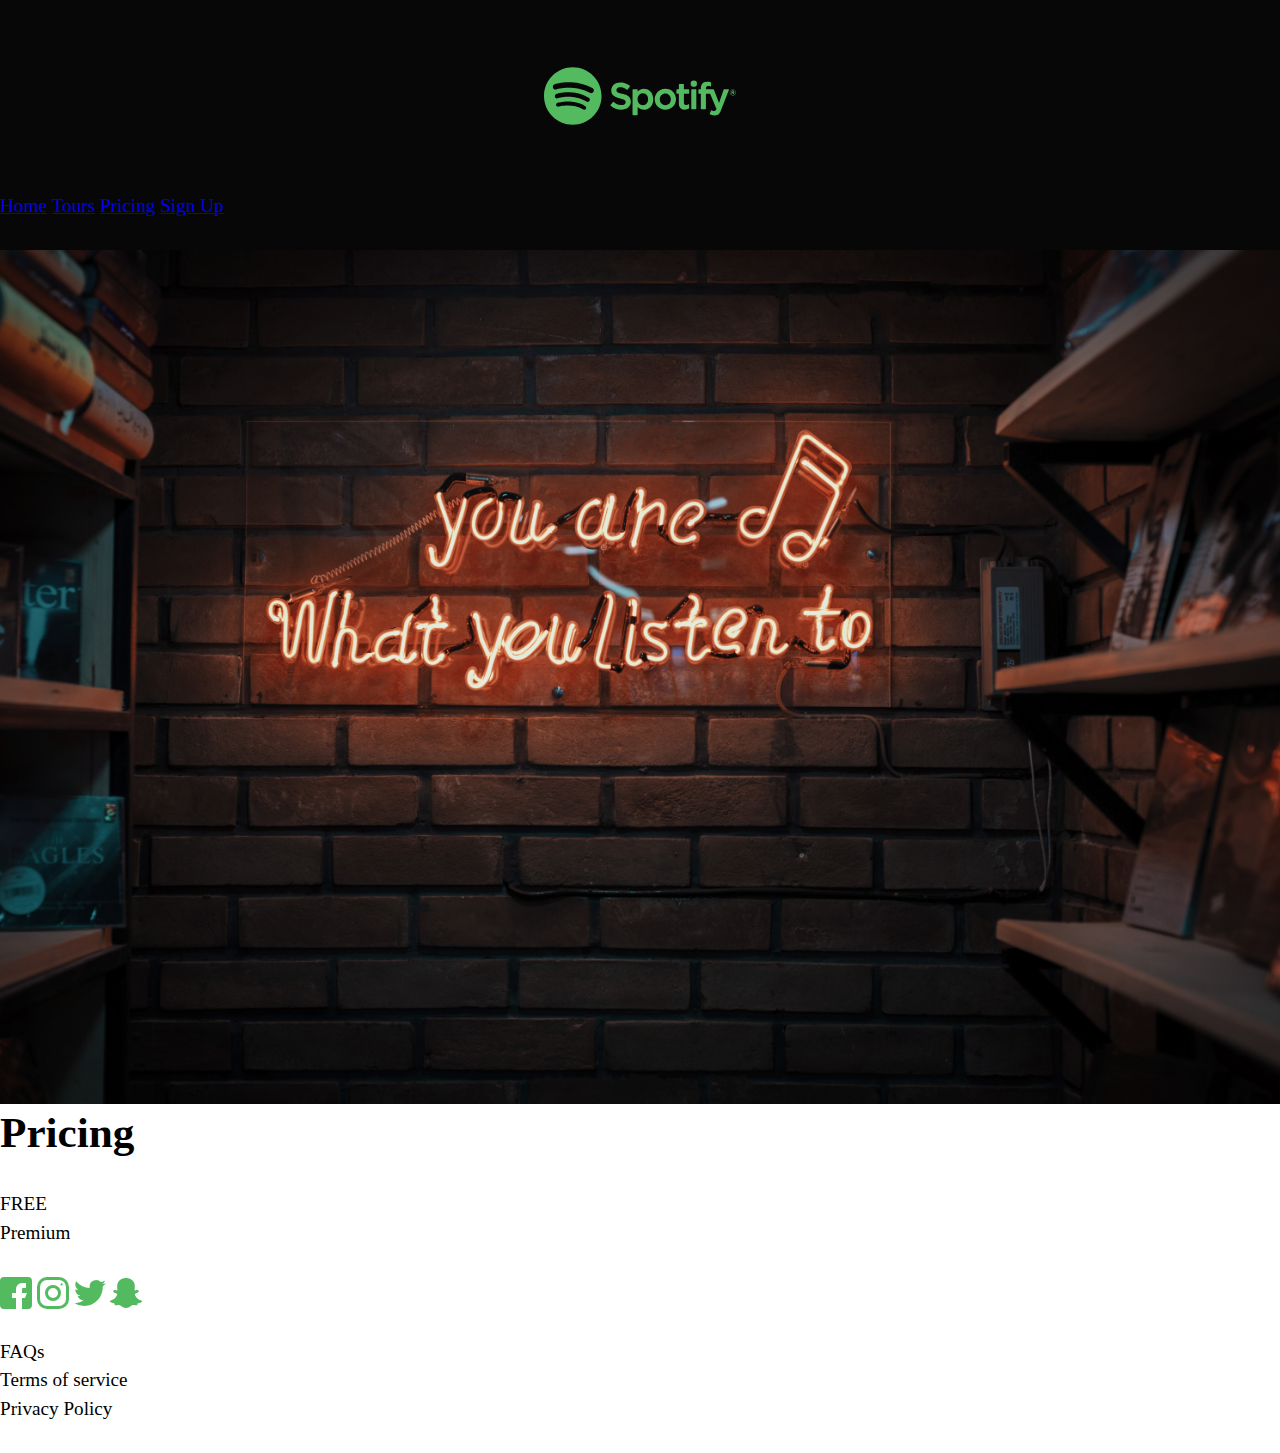
<file: pricing.html>
<!DOCTYPE html>
<html lang="en-ca">
<head>
  <meta charset="utf-8">
  <title>SAAS Website</title>
  <meta name="viewport" content="width=device-width,initial-scale=1">
  <link href="css/modules.css" rel="stylesheet">
  <link href="css/grid.css" rel="stylesheet">
  <link href="css/type.css" rel="stylesheet">
  <link href="css/main.css" rel="stylesheet">
  <link href="https://fonts.googleapis.com/css?family=Montserrat+Alternates:600,800" rel="stylesheet">
</head>
<body>

  <header class="grid">
    <div class="unit xs-1">
      <i class="icon i-192 logo">
        <img class="img-flex" src="images/spotify-logo-green.svg" alt="">
      </i>
      <nav>
        <ul class="unit list-group list-group-inline">
          <li><a href="index.html">Home</a></li>
          <li><a href="tour.html">Tours</a></li>
          <li><a href="pricing.html">Pricing</a></li>
          <li><a href="sign-up.html">Sign Up</a></li>
        </ul>
      </nav>
    <div>
  </header>

  <section class="grid">
    <div class="unit">
      <img class="img-flex" src="images/pricing-banner.jpg" alt="">
    </div>
    <div class="unit xs-1">
      <h1 class="giga">Pricing</h1>
    </div>
    <ul class="unit list-group">
      <li>FREE</li>
      <li>Premium</li>
    </ul>
  </section>

  <footer class="grid">
    <div class="unit xs-1">
      <ul class="list-group">
        <li>
          <i class="icon i-32">
            <img src="images/fb-icon.svg" alt="">
          </i>
          <i class="icon i-32">
            <img src="images/ig-icon.svg" alt="">
          </i>
          <i class="icon i-32">
            <img src="images/twt-icon.svg" alt="">
          </i>
          <i class="icon i-32">
            <img src="images/sc-icon.svg" alt="">
          </i>
        </li>
      </ul>
    </div>
    <div class="unit">
      <ul class="list-group kilo">
        <li>FAQs</li>
        <li>Terms of service</li>
        <li>Privacy Policy</li>
      </ul>
    </div>
  </footer>

</body>

</html>
</file>
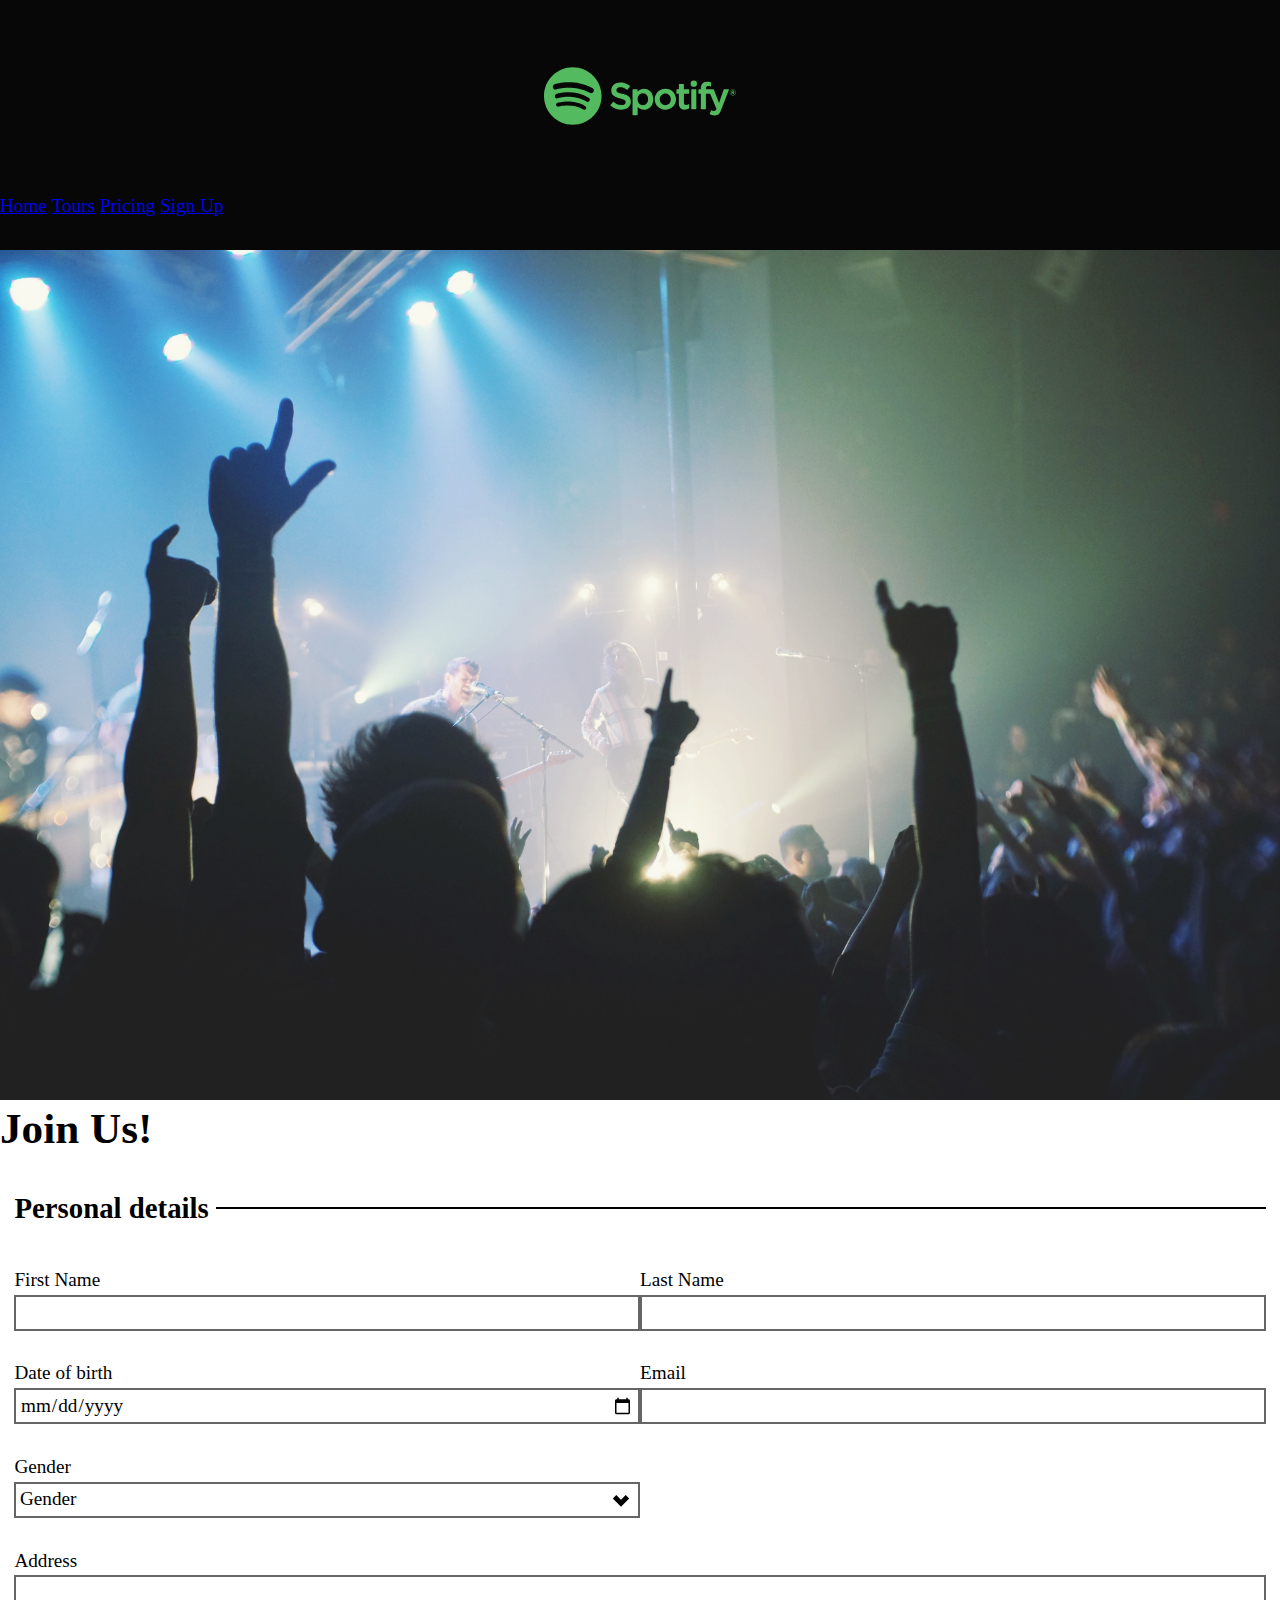
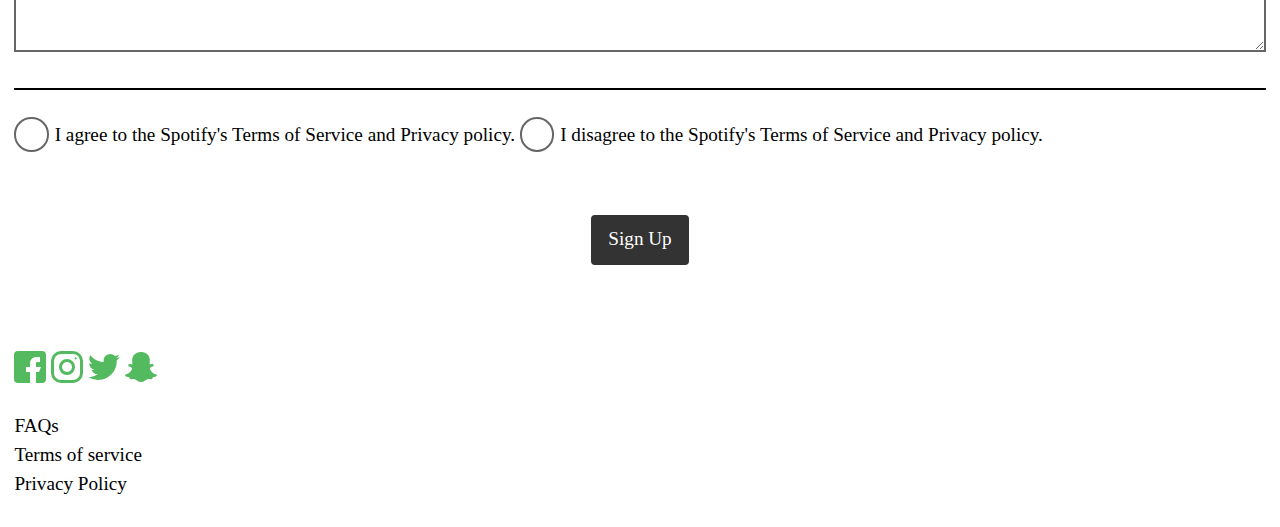
<file: sign-up.html>
<!DOCTYPE html>
<html lang="en-ca">
<head>
  <meta charset="utf-8">
  <title>SAAS Website</title>
  <meta name="viewport" content="width=device-width,initial-scale=1">
  <link href="css/modules.css" rel="stylesheet">
  <link href="css/grid.css" rel="stylesheet">
  <link href="css/type.css" rel="stylesheet">
  <link href="css/main.css" rel="stylesheet">
  <link href="https://fonts.googleapis.com/css?family=Montserrat+Alternates:600,800" rel="stylesheet">
</head>
<body>

  <header class="grid">
    <div class="unit xs-1">
      <i class="icon i-192 logo">
        <img class="img-flex" src="images/spotify-logo-green.svg" alt="">
      </i>
      <nav>
        <ul class="unit list-group list-group-inline">
          <li><a href="index.html">Home</a></li>
          <li><a href="tour.html">Tours</a></li>
          <li><a href="pricing.html">Pricing</a></li>
          <li><a href="sign-up.html">Sign Up</a></li>
        </ul>
      </nav>
    <div>
  </header>

  <section class="grid">
    <div class="unit">
      <img class="img-flex" src="images/home-banner.jpg" alt="">
    </div>
    <div class="unit xs-1">
      <h1 class="giga">Join Us!</h1>
    </div>
  </section>

  <form class="gutter-1-2 form" method="POST" action="https://formspree.io/smit1711@algonquinlive.com">
      <fieldset>
        <legend class="personal mega push">Personal details</legend>
        <div class="grid ">
          <div class="name-div push unit xs-1 s-1 m-1 l-1-2">
            <label for="name">First Name</label>
            <input id="name" name="name" required>
          </div>
          <div class="name-div push unit xs-1 s-1 m-1 l-1-2">
            <label for="name">Last Name</label>
            <input id="name" name="name" required>
          </div>
          <div class="push unit xs-1 s-1 m-1 l-1-2">
            <label for="age">Date of birth</label>
            <input id="age" type="date" name="age">
          </div>
          <div class="email-div push unit xs-1 s-1 m-1 l-1-2">
            <label for="email">Email</label>
            <input id="email" type="email" name="email" required>
          </div>
          <div class="push unit xs-1 s-1 m-1 l-1-2">
            <label for="subject">Gender</label>
            <select id="subject" name="_subject">
              <option>Gender</option>
              <option>Female</option>
              <option>Male</option>
              <option>Other</option>
            </select>
          </div>
          <div class="unit xs-1 s-1 m-1 l-1">
            <label for="address">Address</label>
            <textarea id="address" name="address"></textarea>
          </div>
        </div>
      </fieldset>
      <fieldset class="activities light-green-border push-0 pad-t pad-b">
          <div class="push-2">
            <input id="digging" type="radio" name="agree">
            <label for="digging">I agree to the Spotify's Terms of Service and Privacy policy.</label>

            <input id="dirty" type="radio" name="agree">
            <label for="dirty">I disagree to the Spotify's Terms of Service and Privacy policy.</label>
        </div>
        <div class="pad-t-1-8 center-content-horizontal push-2">
          <button class="btn" type="submit">Sign Up</button>
        </div>
        <input type="hidden" name="_subject" value="Request to join the mission">
      </fieldset>

  <footer class="grid">
    <div class="unit xs-1">
      <ul class="list-group">
        <li>
          <i class="icon i-32">
            <img src="images/fb-icon.svg" alt="">
          </i>
          <i class="icon i-32">
            <img src="images/ig-icon.svg" alt="">
          </i>
          <i class="icon i-32">
            <img src="images/twt-icon.svg" alt="">
          </i>
          <i class="icon i-32">
            <img src="images/sc-icon.svg" alt="">
          </i>
        </li>
      </ul>
    </div>
    <div class="unit">
      <ul class="list-group kilo">
        <li>FAQs</li>
        <li>Terms of service</li>
        <li>Privacy Policy</li>
      </ul>
    </div>
  </footer>

</body>

</html>
</file>
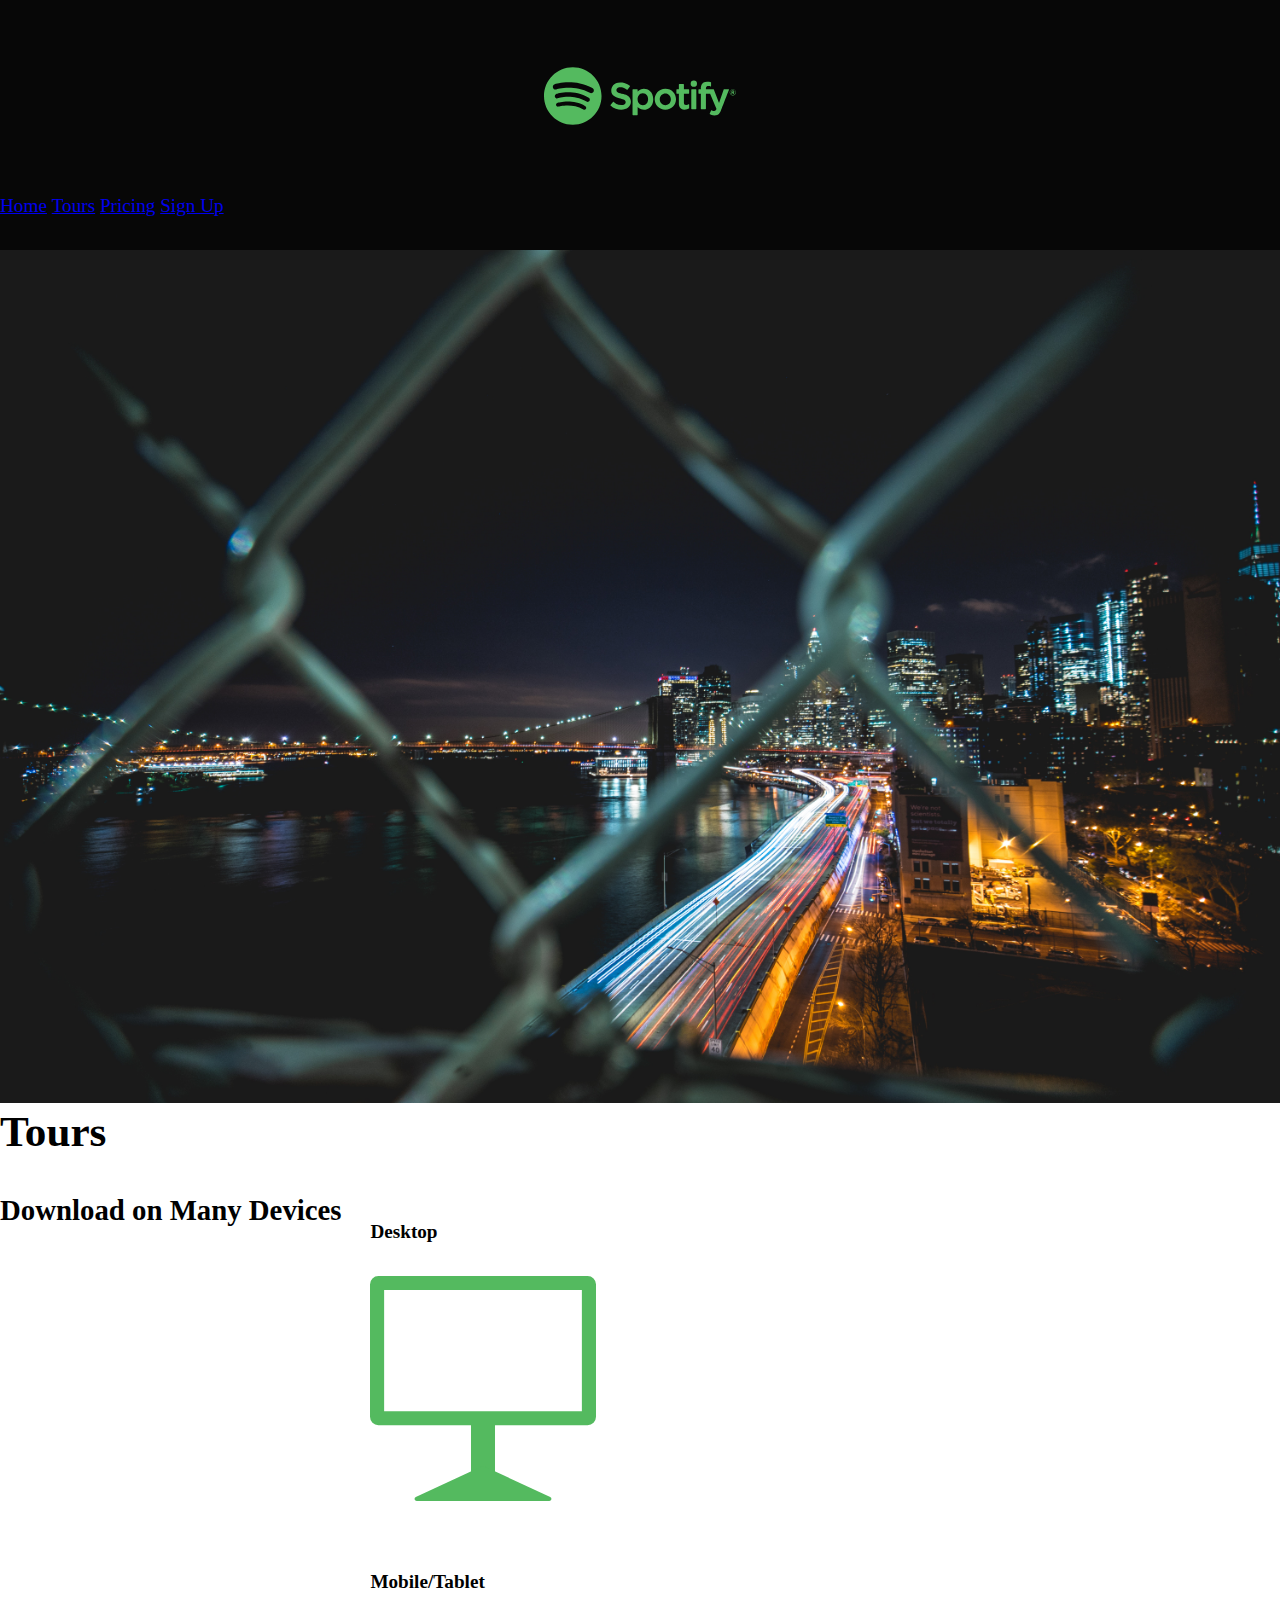
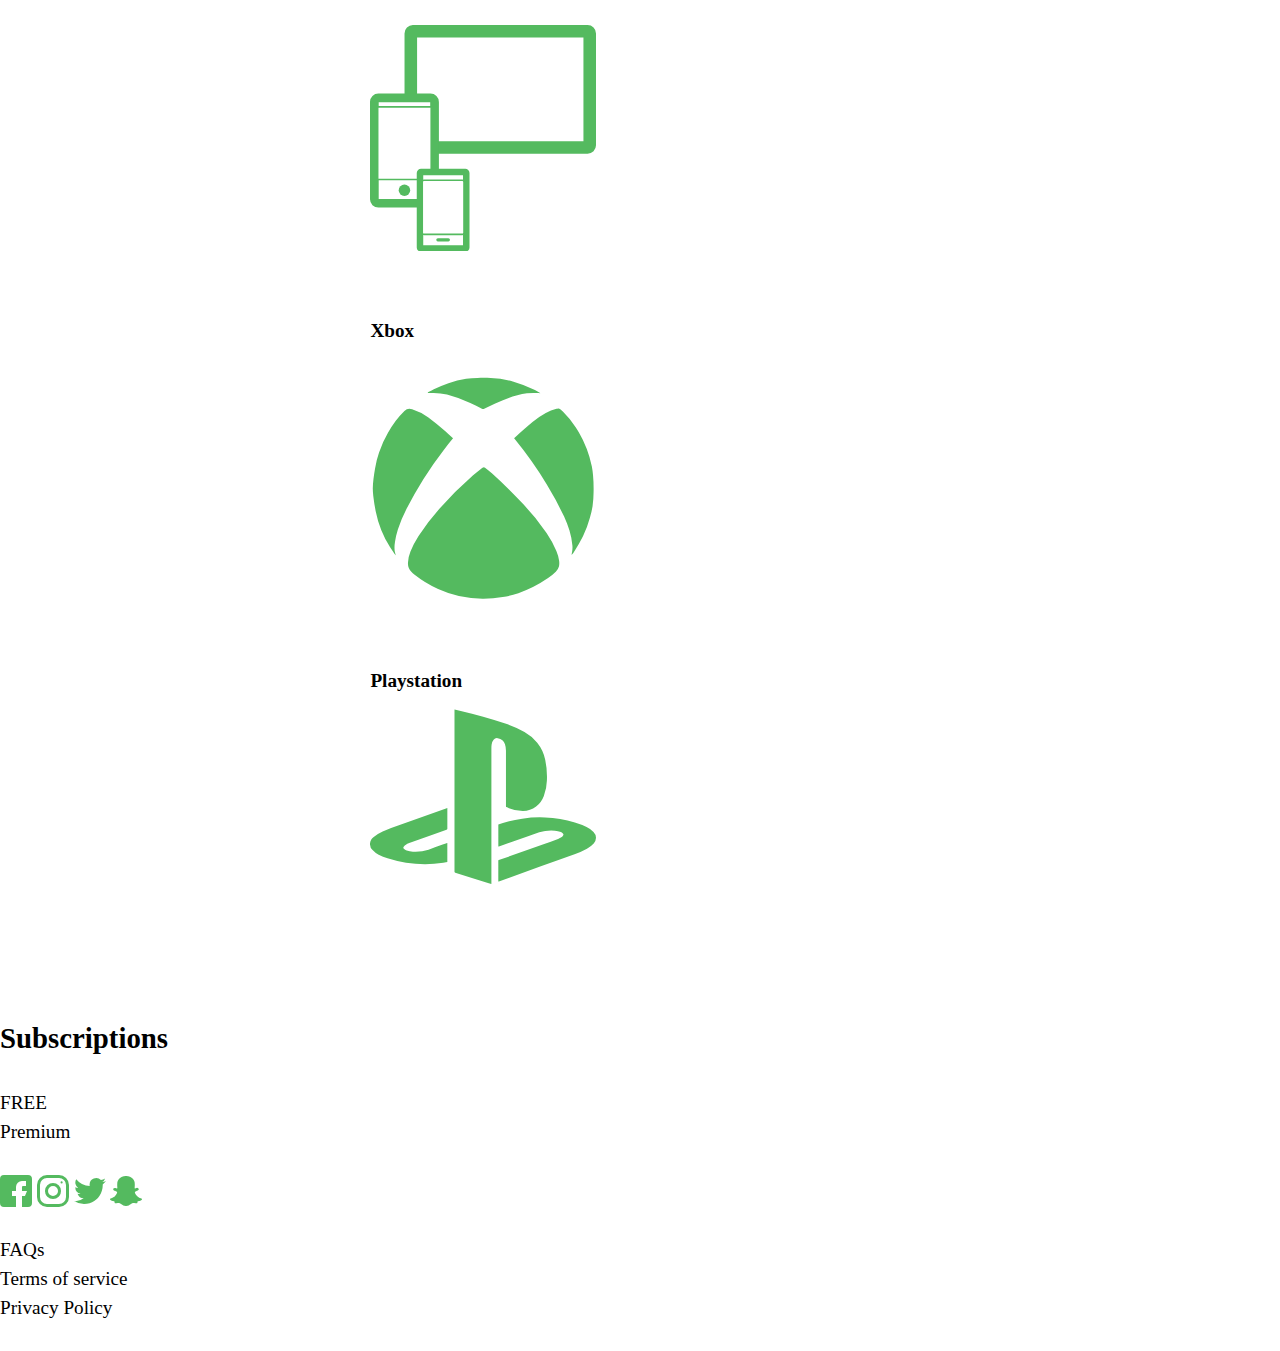
<file: tour.html>
<!DOCTYPE html>
<html lang="en-ca">
<head>
  <meta charset="utf-8">
  <title>SAAS Website</title>
  <meta name="viewport" content="width=device-width,initial-scale=1">
  <link href="css/modules.css" rel="stylesheet">
  <link href="css/grid.css" rel="stylesheet">
  <link href="css/type.css" rel="stylesheet">
  <link href="css/main.css" rel="stylesheet">
  <link href="https://fonts.googleapis.com/css?family=Montserrat+Alternates:600,800" rel="stylesheet">
</head>
<body>

  <header class="grid">
    <div class="unit xs-1">
      <i class="icon i-192 logo">
        <img class="img-flex" src="images/spotify-logo-green.svg" alt="">
      </i>
      <nav>
        <ul class="unit list-group list-group-inline">
          <li><a href="index.html">Home</a></li>
          <li><a href="tour.html">Tours</a></li>
          <li><a href="pricing.html">Pricing</a></li>
          <li><a href="sign-up.html">Sign Up</a></li>
        </ul>
      </nav>
    <div>
  </header>

  <section class="grid">
    <div class="unit">
      <img class="img-flex" src="images/tours-banner.jpg" alt="">
    </div>
    <div class="unit xs-1">
      <h1 class="giga">Tours</h1>
    </div>
  </section>

  <section class="grid">
    <h2 class="unit mega">Download on Many Devices</h2>
    <ul class="unit list-group">
      <li class="xs-1-2 island">
        <h3 class="kilo">Desktop</h3>
        <i>
          <img src="images/desktop-icon.svg" alt="">
        </i>
      </li>
      <li class="xs-1-2 island">
        <h3 class="kilo">Mobile/Tablet</h3>
        <i>
          <img src="images/mobile-icon.svg" alt="">
        </i>
      </li>
      <li class="xs-1-2 island">
        <h3 class="kilo">Xbox</h3>
        <i>
          <img src="images/xbox-icon.svg" alt="">
        </i>
      </li>
      <li class="xs-1-2 island">
        <h3 class="kilo">Playstation
          <i>
            <img src="images/playstation-icon.svg" alt="">
          </i>
      </li></h3>
    </ul>
  </section>

  <section class="grid">
    <h2 class="unit xs-1 mega">Subscriptions</h2>
    <ul class="unit list-group">
      <li>FREE</li>
      <li>Premium</li>
    </ul>
  </section>

  <footer class="grid">
    <div class="unit xs-1">
      <ul class="list-group">
        <li>
          <i class="icon i-32">
            <img src="images/fb-icon.svg" alt="">
          </i>
          <i class="icon i-32">
            <img src="images/ig-icon.svg" alt="">
          </i>
          <i class="icon i-32">
            <img src="images/twt-icon.svg" alt="">
          </i>
          <i class="icon i-32">
            <img src="images/sc-icon.svg" alt="">
          </i>
        </li>
      </ul>
    </div>
    <div class="unit">
      <ul class="list-group kilo">
        <li>FAQs</li>
        <li>Terms of service</li>
        <li>Privacy Policy</li>
      </ul>
    </div>
  </footer>

</body>

</html>
</file>
<file: css/modules.css>
/*
 * Modulifier || Code released under the UNLICENSE
 * Code under other copyrights & licenses listed below.
 * https://modulifier.web-dev.tools/#responsive;images;list-group;embed;media-object;icons;hidden;positioning;nice-lists;forms;buttons;accessibility;print
 */

@-moz-viewport { width: device-width; scale: 1; }
@-ms-viewport { width: device-width; scale: 1; }
@-o-viewport { width: device-width; scale: 1; }
@-webkit-viewport { width: device-width; scale: 1; }
@viewport { width: device-width; scale: 1; }

html {
  box-sizing: border-box;
  -moz-text-size-adjust: 100%;
  -ms-text-size-adjust: 100%;
  -webkit-text-size-adjust: 100%;
  text-size-adjust: 100%;
}

*, *::before, *::after {
  box-sizing: inherit;
}

body {
  margin: 0;
}

article,
aside,
details,
figcaption,
figure,
footer,
header,
main,
menu,
nav,
section,
summary {
  display: block;
}

audio,
canvas,
progress,
video {
  display: inline-block;
  vertical-align: baseline;
}

template {
  display: none;
}

details {
  cursor: pointer;
}

audio:not([controls]) {
  display: none;
  height: 0;
}

a,
area,
button,
input,
label,
select,
textarea,
[tabindex] {
  -ms-touch-action: manipulation;
  touch-action: manipulation;
}

img {
  border: 0;
}

.img-flex,
.img-flex img {
  display: block;
  width: 100%;
}

svg {
  fill: currentColor;
}

svg:not(:root) {
  overflow: hidden;
}

svg.img-flex {
  width: 100%;
  height: 100%;
}

.image-replacement, .ir {
  overflow: hidden;
  direction: ltr;
  text-align: left;
  text-indent: 100%;
  white-space: nowrap;
}

.list-group, .list-group-inline, .list-group--inline {
  padding-left: 0;
  list-style-type: none;
}

.list-group > dd {
  margin-left: 0;
}

.list-group-inline::before,
.list-group-inline::after,
.list-group--inline::before,
.list-group--inline::after {
  content: "";
  display: table;
}

.list-group-inline::after,
.list-group--inline::after {
  clear: both;
}

.list-group-inline > li,
.list-group--inline > li {
  display: inline-block;
}

.list-group-inline > dt,
.list-group--inline > dt {
  clear: left;
  float: left;
  width: 11em;
}

.list-group-inline > dd,
.list-group--inline > dd {
  float: left;
  min-width: 12em;
}

.embed {
  margin-left: 0;
  margin-right: 0;
  overflow: hidden;
  position: relative;
  width: 100%;
}

.embed-1by1, .embed--1by1 {
  padding-top: 100%; /* Square */
}

.embed-4by3, .embed--4by3 {
  padding-top: 75%; /* Traditional TV/computer screens */
}

.embed-iso216, .embed--iso216 {
  padding-top: 70.92%; /* A-standard paper sizes */
}

.embed-3by2, .embed--3by2 {
  padding-top: 66.6%; /* Classic 35 mm film & most digital photos, landscape */
}

.embed-2by3, .embed--2by3 {
  padding-top: 150%; /* Classic 35 mm film & most digital photos, portrait */
}

.embed-golden, .embed--golden {
  padding-top: 61.8%; /* The Golden Ratio */
}

.embed-16by9, .embed--16by9 {
  padding-top: 56.25%; /* HD TV */
}

.embed-185by100, .embed--185by100 {
  padding-top: 54.05%; /* Common widescreen cinema */
}

.embed-24by10, .embed--24by10 {
  padding-top: 41.667%; /* Widescreen cinema: 2.4:1 */
}

.embed-3by1, .embed--3by1 {
  padding-top: 33.3333%; /* Panorama photos */
}

.embed-4by1, .embed--4by1 {
  padding-top: 25%; /* Polyvision */
}

.embed-5by1, .embed--5by1 {
  padding-top: 20%; /* Really wide... */
}

.embed-item, .embed__item {
  min-height: 100%;
  left: 0;
  position: absolute;
  top: 0;
  width: 100%;
}

.media {
  overflow: hidden;
}

.media-img, .media__img {
  float: left;
}

.media-img-reversed, .media__img--reversed {
  float: right;
}

.media-img-stacked, .media__img--stacked {
  float: none;
}

.media-body, .media__body {
  overflow: hidden;
  min-width: 12em; /* Slightly less than 200px, responsiveness built in */
}

.icon {
  display: inline-block;
  position: relative;
  background: transparent none no-repeat center center;
  background-size: contain;
  vertical-align: middle;
}

.i-16, .i--16 {
  height: 16px;
  width: 16px;
}

.i-18, .i--18 {
  height: 18px;
  width: 18px;
}

.i-20, .i--20 {
  height: 20px;
  width: 20px;
}

.i-24, .i--24 {
  height: 24px;
  width: 24px;
}

.i-32, .i--32 {
  height: 32px;
  width: 32px;
}

.i-48, .i--48 {
  height: 48px;
  width: 48px;
}

.i-64, .i--64 {
  height: 64px;
  width: 64px;
}

.i-96, .i--96 {
  height: 96px;
  width: 96px;
}

.i-128, .i--128 {
  height: 128px;
  width: 128px;
}

.i-192, .i--192 {
  height: 192px;
  width: 192px;
}

.i-256, .i--256 {
  height: 256px;
  width: 256px;
}

.icon img,
.icon svg {
  left: 0;
  height: 100%;
  position: absolute;
  top: 0;
  width: 100%;
  fill: currentColor;
}

.icon-label {
  vertical-align: middle;
}

.icon-link,
.icon-link:focus,
.icon-link:hover {
  text-decoration: none;
}

[hidden], .hidden {
  /* stylelint-disable declaration-no-important */
  display: none !important;
  visibility: hidden !important;
  /* stylelint-enable */
}

.visually-hidden {
  height: 1px;
  margin: -1px;
  overflow: hidden;
  padding: 0;
  position: absolute;
  width: 1px;
  border: 0;
  clip: rect(0 0 0 0);
  clip-path: inset(50%);
}

.visually-hidden.focusable:active, .visually-hidden.focusable:focus {
  height: auto;
  margin: 0;
  overflow: visible;
  position: static;
  width: auto;
  clip: auto;
  clip-path: none;
}

.invisible {
  visibility: hidden;
}

.chop,
.crop {
  overflow: hidden;
}

.truncate {
  max-width: 100%;
  overflow: hidden;
  width: 100%;
  text-overflow: ellipsis;
  white-space: nowrap;
}

.scrollable {
  max-width: 100%;
  overflow-x: auto;
  overflow-y: hidden;
  -webkit-overflow-scrolling: touch;
}

.clearfix::after {
  content: " ";
  display: block;
  clear: both;
}

.left {
  float: left;
}

.right {
  float: right;
}

.center-text,
.center-flow {
  text-align: center;
}

.center-block {
  margin-left: auto;
  margin-right: auto;
}

.no-auto-margins,
.not-centered {
  /* stylelint-disable declaration-no-important */
  margin-left: 0 !important;
  margin-right: 0 !important;
  /* stylelint-enable */
}

.center-content,
.center-content-vertical,
.center-contents,
.center-contents-vertical {
  display: -webkit-flex;
  display: -ms-flexbox;
  display: flex;
  -webkit-justify-content: center;
  -ms-flex-pack: center;
  justify-content: center;
  -webkit-align-items: center;
  -ms-flex-align: center;
  align-items: center;
  -webkit-align-content: center;
  -ms-flex-line-pack: center;
  align-content: center;
  -webkit-flex-direction: column wrap;
  -ms-flex-direction: column wrap;
  flex-flow: column wrap;
}

.center-content-start,
.center-content-vertical-start,
.center-contents-start,
.center-contents-vertical-start {
  display: -webkit-flex;
  display: -ms-flexbox;
  display: flex;
  -webkit-justify-content: center;
  -ms-flex-pack: center;
  justify-content: center;
  -webkit-flex-direction: column wrap;
  -ms-flex-direction: column wrap;
  flex-flow: column wrap;
}

.center-content-horizontal,
.center-contents-horizontal {
  display: -webkit-flex;
  display: -ms-flexbox;
  display: flex;
  -webkit-justify-content: center;
  -ms-flex-pack: center;
  justify-content: center;
  -webkit-align-items: center;
  -ms-flex-align: center;
  align-items: center;
  -webkit-align-content: center;
  -ms-flex-line-pack: center;
  align-content: center;
  -webkit-flex-direction: row wrap;
  -ms-flex-direction: row wrap;
  flex-flow: row wrap;
}

.inline {
  display: inline;
}

.block {
  display: block;
}

.inline-block, .ib {
  display: inline-block;
}

.valign-top {
  vertical-align: top;
}

.valign-bottom {
  vertical-align: bottom;
}

.valign-middle {
  vertical-align: middle;
}

.fixed {
  position: fixed;
}

.relative {
  position: relative;
}

[class*="pin-"],
.absolute {
  position: absolute;
}

.static {
  position: static;
}

.zindex-1 {
  z-index: 1;
}

.zindex-2 {
  z-index: 2;
}

.zindex-3 {
  z-index: 3;
}

.zindex-1000 {
  z-index: 1000;
}

.pin-top-left,
.pin-left-top,
.pin-tl,
.pin-lt {
  top: 0;
  left: 0;
}

.pin-top-right,
.pin-right-top,
.pin-tr,
.pin-rt {
  top: 0;
  right: 0;
}

.pin-bottom-left,
.pin-left-bottom,
.pin-bl,
.pin-lb {
  bottom: 0;
  left: 0;
}

.pin-bottom-right,
.pin-right-bottom,
.pin-br,
.pin-rb {
  bottom: 0;
  right: 0;
}

.pin-top-center,
.pin-center-top,
.pin-tc,
.pin-ct {
  left: 50%;
  top: 0;
  transform: translateX(-50%);
}

.pin-bottom-center,
.pin-center-bottom,
.pin-bc,
.pin-cb {
  bottom: 0;
  left: 50%;
  transform: translateX(-50%);
}

.pin-center-left,
.pin-left-center,
.pin-cl,
.pin-lc {
  left: 0;
  top: 50%;
  transform: translateY(-50%);
}

.pin-center-right,
.pin-right-center,
.pin-cr,
.pin-rc {
  right: 0;
  top: 50%;
  transform: translateY(-50%);
}

.pin-center, .pin-c {
  left: 50%;
  top: 50%;
  transform: translate(-50%, -50%);
}

.width-quarter, .w-1-4 {
  width: 25%;
}

.width-half, .w-1-2 {
  width: 50%;
}

.width-full, .w-1 {
  width: 100%;
}

.height-quarter, .h-1-4 {
  height: 25%;
}

.height-half, .h-1-2 {
  height: 50%;
}

.height-full, .h-1 {
  height: 100%;
}

.height-win-quarter, .h-w-1-4 {
  height: 25vh;
  max-height: 46em;
}

.height-win-half, .h-w-1-2 {
  height: 50vh;
  max-height: 46em;
}

.height-win-full, .h-w-1 {
  height: 100vh;
  max-height: 46em;
}

ul {
  list-style-type: none;
}

ul > li::before {
  content: "·";
  float: left;
  margin-left: -1.6em;
  width: 1.3em;
  text-align: right;
}

ol {
  counter-reset: ol-simple-numbers;
  list-style-type: none;
}

ol > li::before {
  float: left;
  margin-left: -1.6em;
  width: 1.3em;
  counter-increment: ol-simple-numbers;
  content: counter(ol-simple-numbers);
  text-align: right;
}

.list-group > li::before,
.list-group-inline > li::before,
.list-group--inline > li::before {
  content: none;
}

/* stylelint-disable no-descending-specificity */

/*
 * (c) Nicolas Gallagher and Jonathan Neal of Normalize.css || MIT License
 *     https://necolas.github.io/normalize.css/
 */

button,
input,
optgroup,
select,
textarea {
  color: inherit;
  font: inherit;
  margin: 0;
}

button,
input {
  overflow: visible;
}

button,
select {
  text-transform: none;
}

button,
html [type="button"],
[type="reset"],
[type="submit"] {
  -webkit-appearance: button;
  cursor: pointer;
}

button[disabled],
html input[disabled] {
  cursor: default;
}

button::-moz-focus-inner,
input::-moz-focus-inner {
  border: 0;
  padding: 0;
}

[type="checkbox"],
[type="radio"] {
  opacity: 0;
  position: absolute;
  height: 1px;
  width: 1px;
}

[type="number"]::-webkit-inner-spin-button,
[type="number"]::-webkit-outer-spin-button {
  height: auto;
}

[type="search"]::-webkit-search-cancel-button,
[type="search"]::-webkit-search-decoration {
  -webkit-appearance: none;
}

fieldset {
  padding-left: 0;
  padding-right: 0;

  border: 0;
  border-top: 2px solid #666;
}

legend {
  color: inherit;
  display: table;
  max-width: 100%;
  padding: 0 .3em 0 0;
  white-space: normal;

  border: 0;

  font-weight: bold;
}

optgroup {
  font-weight: bold;
}

::-webkit-input-placeholder {
  color: inherit;
  opacity: .54;
}

::-webkit-file-upload-button {
  -webkit-appearance: button;
  font: inherit;
}

/* End Normalize.css code */

label,
.label-block {
  display: block;
  cursor: pointer;
}

[type="checkbox"] + label,
[type="radio"] + label,
.label-inline {
  display: inline-block;
}

input:not([type]),
[type="text"],
[type="number"],
[type="search"],
[type="url"],
[type="email"],
[type="password"],
[type="tel"],
[type="datetime-local"],
[type="month"],
[type="week"],
[type="date"],
[type="time"],
[type="range"],
select,
textarea {
  -moz-appearance: none;
  -webkit-appearance: none;
  appearance: none;
}

input,
textarea {
  display: block;
  width: 100%;

  background-color: #fff;
  border: 2px solid #666;
  border-radius: 0;
}

label {
  vertical-align: middle;
}

textarea {
  max-width: 100%;
  min-height: 4em;
  overflow: auto;
}

[type="color"] {
  display: inline-block;
  width: 2em;
}

select {
  display: block;
  width: 100%;

  background-image: url("data:image/svg+xml,%3Csvg xmlns='http://www.w3.org/2000/svg' width='256' height='256' viewBox='0 0 256 256'%3E%3Cpath fill='none' stroke='%23000' stroke-miterlimit='10' stroke-width='70' d='M36.3 82.1l91.9 91.8 91.5-91.8'/%3E%3C/svg%3E");
  background-repeat: no-repeat;
  background-position: calc(100% - .4em) center;
  background-size: 18px auto;
  background-color: #fff;
  border: 2px solid #666;
  border-radius: 0;
}

[type="checkbox"] + label::before {
  content: " ";
  display: inline-block;
  height: 1.8em;
  margin-right: .3em;
  position: relative;
  vertical-align: middle;
  top: -.1em;
  width: 1.8em;

  background-color: #fff;
  background-size: cover;
  border: 2px solid #666;

  line-height: inherit;
}

[type="checkbox"]:checked + label::before {
  background-image: url("data:image/svg+xml,%3Csvg xmlns='http://www.w3.org/2000/svg' width='256' height='256' viewBox='0 0 256 256'%3E%3Cpath fill='none' stroke='%23000' stroke-miterlimit='10' stroke-width='50' d='M49.9 130.1l50.8 50.7L206.1 75.2'/%3E%3C/svg%3E");
}

[type="checkbox"]:focus + label::before {
  outline: 3px solid #000;
  z-index: 1000;
}

[type="radio"] + label::before {
  content: " ";
  display: inline-block;
  height: 1.8em;
  margin-right: .3em;
  position: relative;
  vertical-align: middle;
  top: -.1em;
  width: 1.8em;

  background-color: #fff;
  background-size: cover;
  border: 2px solid #666;
  border-radius: 50%;

  line-height: inherit;
}

[type="radio"]:checked + label::before {
  background-image: url("data:image/svg+xml,%3Csvg xmlns='http://www.w3.org/2000/svg' width='256' height='256' viewBox='0 0 256 256'%3E%3Ccircle cx='128' cy='128' r='70.4'/%3E%3C/svg%3E");
}

[type="radio"]:focus + label::before,
[type="radio"] + label:focus::before {
  box-shadow: 0 0 0 3px #000;
  z-index: 1000;
}

[type="range"] {
  border: 0;
  background-color: #fff;
}

[type="range"]::-webkit-slider-runnable-track {
  height: 6px;

  -webkit-appearance: none;
  appearance: none;
  background-color: #ccc;
  border: 0;
  border-radius: 3px;
}

[type="range"]:active::-webkit-slider-runnable-track {
  background-color: #ccc;
}

[type="range"]::-moz-range-track {
  height: 6px;

  -moz-appearance: none;
  appearance: none;
  background-color: #ccc;
  border: 0;
  border-radius: 3px;
}

[type="range"]:active::-moz-range-track {
  background-color: #ccc;
}

[type="range"]::-ms-track {
  height: 6px;

  -ms-appearance: none;
  appearance: none;
  background-color: #ccc;
  border: 0;
  border-radius: 3px;
}

[type="range"]:active::-ms-track {
  background-color: #ccc;
}

[type="range"]::-webkit-slider-thumb {
  margin-top: -4px;
  height: 16px;
  width: 16px;

  -webkit-appearance: none;
  appearance: none;
  background-color: #000;
  border: none;
  border-radius: 50%;
}

[type="range"]:hover::-webkit-slider-thumb {
  background-color: #000;
}

[type="range"]:active::-webkit-slider-thumb {
  background-color: #000;
}

[type="range"]::-moz-range-thumb {
  margin-top: -4px;
  height: 16px;
  width: 16px;

  -webkit-appearance: none;
  appearance: none;
  background-color: #000;
  border: none;
  border-radius: 50%;
}

[type="range"]:hover::-moz-range-thumb {
  background-color: #000;
}

[type="range"]:active::-moz-range-thumb {
  background-color: #000;
}

[type="range"]::-ms-thumb {
  margin-top: -4px;
  height: 16px;
  width: 16px;

  -webkit-appearance: none;
  appearance: none;
  background-color: #000;
  border: none;
  border-radius: 50%;
}

[type="range"]:hover::-ms-thumb {
  background-color: #000;
}

[type="range"]:active::-ms-thumb {
  background-color: #000;
}

[type="checkbox"].hide-custom-input + label::before,
[type="checkbox"] + .hide-custom-input::before,
[type="radio"].hide-custom-input + label::before,
[type="radio"] + .hide-custom-input::before {
  content: none;
  display: none;
}

/* stylelint-enable */

.link-box {
  display: block;
  text-decoration: none;
}

/* stylelint-disable no-descending-specificity */

button,
.btn {
  cursor: pointer;
  display: inline-block;
  margin: 0;
  overflow: visible;
  padding: .375em .75em .42em;
  -webkit-appearance: none;
  -moz-appearance: none;
  appearance: none;
  background-color: #333;
  border-radius: 4px;
  border: 3px solid #333;
  color: #fff;
  font: inherit;
  text-decoration: none;
  text-transform: none;
}

button::-moz-focus-inner {
  border: 0;
  padding: 0;
}

/* stylelint-enable */

button:focus,
button:hover,
.btn:focus,
.btn:hover {
  background-color: #000;
  border-color: #000;
  color: #fff;
}

button[disabled] {
  cursor: default;
}

.btn-light, .btn--light {
  background-color: #e2e2e2;
  border-color: #e2e2e2;
  color: #000;
}

.btn-light:focus,
.btn-light:hover,
.btn--light:focus,
.btn--light:hover {
  background-color: #666;
  border-color: #666;
  color: #fff;
}

.btn-ghost,
.btn--ghost {
  background-color: transparent;
  border-color: #333;
  color: #000;
}

.btn-ghost:focus,
.btn-ghost:hover,
.btn--ghost:focus,
.btn--ghost:hover {
  background-color: #e2e2e2;
  border-color: #000;
  color: #000;
}

.btn-link {
  display: inline;
  padding: 0;
  background-color: transparent;
  border-radius: 0;
  border: 0;
  color: inherit;
}

.btn-link:focus,
.btn-link:hover {
  background-color: transparent;
  color: inherit;
}

a:hover, a:active {
  outline: none;
}

a:focus,
[tabindex="0"]:focus,
details:focus,
summary:focus,
input:focus,
textarea:focus,
button:focus,
select:focus {
  outline: 3px solid #000;
  outline-offset: 0;
}

a:focus, [tabindex="0"]:focus {
  outline-offset: 3px;
}

.skip-links {
  margin: 0;
  padding: 0;
  list-style-type: none;
}

.skip-links > li::before {
  content: none; /* Remove the bullets if nice lists is selected */
}

.skip-links a,
.skip-links button {
  padding: .5em .75em;
  position: absolute;
  top: -10em;
  z-index: 10000; /* To make sure they're always on top */
  background-color: #000;
  border: 0;
  color: #fff;
  font-size: 1.125rem;
  font-weight: bold;
  text-decoration: none;
}

.skip-links a:focus,
.skip-links button:focus {
  outline-offset: 3px;
  top: 0;
}

[aria-busy="true"] {
  cursor: progress;
}

[aria-controls] {
  cursor: pointer;
}

[aria-disabled] {
  cursor: default;
}

.print-only {
  display: none;
  visibility: hidden;
}

.page-break-before {
  page-break-before: always;
}

.page-break-after {
  page-break-after: always;
}

.no-page-break-inside {
  page-break-inside: avoid;
}

@media print {

  /* stylelint-disable declaration-no-important */

  .no-print {
    display: none !important;
    visibility: hidden !important;
  }

  .print-only,
  .force-print {
    display: block !important;
    visibility: visible !important;
  }

  /* stylelint-enable */

  .visually-hidden.force-print {
    height: auto;
    margin: 0;
    overflow: visible;
    padding: 0;
    position: static;
    width: auto;
    border: 0;
    clip: initial;
    clip-path: none;
  }

  /*
   * (c) Fabien Sa || MIT License
   *     http://bafs.github.io/Gutenberg/
   */

  table,
  blockquote,
  pre,
  code,
  figure,
  li,
  hr,
  ul,
  ol,
  a,
  tr {
    page-break-inside: avoid;
  }

  h1, h2, h3, h4, h5, h6, p, a {
    orphans: 3;
    widows: 3;
  }

  h1,
  h2,
  h3,
  h4,
  h5,
  h6 {
    page-break-after: avoid;
    page-break-inside: avoid;
  }

  h1 + p,
  h2 + p,
  h3 + p,
  h4 + p,
  h5 + p,
  h6 + p {
    page-break-before: avoid;
  }

  img {
    page-break-after: auto;
    page-break-before: auto;
    page-break-inside: avoid;
  }

  /* stylelint-disable declaration-no-important */

  pre {
    white-space: pre-wrap !important;
    word-wrap: break-word;
  }

  /* stylelint-enable */

  /* End Gutenberg code */

  /*
   * (c) HTML5 Boilerplate || MIT License
   *     https://html5boilerplate.com/
   */

  /* stylelint-disable declaration-no-important */

  *, *::before, *::after, *::first-letter, *::first-line {
    background: none transparent !important;
    color: #000 !important;
    box-shadow: none !important;
    text-shadow: none !important;
  }

  /* stylelint-enable */

  a, a:visited {
    text-decoration: underline;
  }

  a[href]::after {
    content: " (" attr(href) ")";
  }

  abbr[title]::after {
    content: " (" attr(title) ")";
  }

  a[href^="#"]::after,
  a[href^="javascript:"]::after,
  a.no-print-href::after,
  a.href-no-print::after {
    content: "";
  }

  thead {
    display: table-header-group;
  }

  /* End HTML5 Boilerplate code */

}
</file>
<file: css/grid.css>
/*
  Gridifier || Code released under the UNLICENSE
  https://gridifier.web-dev.tools/#xs,4,0,0,0;s,4,25,0,0;m,4,38,1,1;l,4,60,1,1
*/

.grid {
  margin: 0;
  padding: 0;
  letter-spacing: -.31em;
  text-rendering: optimizeSpeed;
  display: -webkit-flex;
  display: -ms-flexbox;
  display: flex;
  -webkit-flex-flow: row wrap;
  -ms-flex-flow: row wrap;
  flex-flow: row wrap;
}

.grid-bottom {
  -webkit-align-items: flex-end;
  -ms-align-items: flex-end;
  align-items: flex-end;
}

.grid-middle {
  -webkit-align-items: center;
  -ms-align-items: center;
  align-items: center;
}

.grid-stretch {
  -webkit-align-items: stretch;
  -ms-align-items: stretch;
  align-items: stretch;
}

.opera-only :-o-prefocus,
.grid {
  word-spacing: -.43em;
}

.unit {
  letter-spacing: normal;
  text-rendering: auto;
  vertical-align: top;
  word-spacing: normal;
  display: inline-block;
  visibility: visible;
}

.grid-bottom .unit {
  vertical-align: bottom;
}

.grid-middle .unit {
  vertical-align: middle;
}

[class*="unit-push-"],
[class*="unit-pull-"] {
  position: relative;
}

.unit-content-distribute {
  display: -ms-flexbox;
  display: -webkit-flex;
  display: flex;
  -ms-flex-direction: column;
  -webkit-flex-direction: column;
  flex-direction: column;
  -ms-flex-pack: justify;
  -webkit-justify-content: space-between;
  justify-content: space-between;
}

.unit-content-center,
.unit-content-center-vertical {
  display: -webkit-flex;
  display: -ms-flexbox;
  display: flex;
  -webkit-justify-content: center;
  -ms-flex-pack: center;
  justify-content: center;
  -webkit-align-items: center;
  -ms-flex-align: center;
  align-items: center;
  -webkit-align-content: center;
  -ms-flex-line-pack: center;
  align-content: center;
  -webkit-flex-direction: column wrap;
  -ms-flex-direction: column wrap;
  flex-flow: column wrap;
}

.unit-content-center-horizontal {
  display: -webkit-flex;
  display: -ms-flexbox;
  display: flex;
  -webkit-justify-content: center;
  -ms-flex-pack: center;
  justify-content: center;
  -webkit-align-items: center;
  -ms-flex-align: center;
  align-items: center;
  -webkit-align-content: center;
  -ms-flex-line-pack: center;
  align-content: center;
  -webkit-flex-direction: row wrap;
  -ms-flex-direction: row wrap;
  flex-flow: row wrap;
}

.content-fill,
.content-stretch {
  -ms-flex-grow: 2;
  -webkit-flex-grow: 2;
  flex-grow: 2;
  max-width: 100%; /* @bugfix: IE 10, 11 */
}

.content-shrink {
  -ms-align-self: center;
  -webkit-align-self: center;
  align-self: center;
}

.unit-xs-hidden,
.xs-0 {
  display: none;
  visibility: hidden;
}

.unit-xs-centered {
  margin: 0 auto;
}

.unit-xs-1,
.xs-1 {
  display: block;
  visibility: visible;
  width: 100%;
}

.unit-xs-1-2,
.xs-1-2 {
  width: 50%;
}

.unit-xs-1-3,
.xs-1-3 {
  width: 33.3333%;
}

.unit-xs-2-3,
.xs-2-3 {
  width: 66.6667%;
}

.unit-xs-1-4,
.xs-1-4 {
  width: 25%;
}

.unit-xs-3-4,
.xs-3-4 {
  width: 75%;
}

.unit-xs-1-2,
.xs-1-2,
.unit-xs-1-3,
.xs-1-3,
.unit-xs-2-3,
.xs-2-3,
.unit-xs-1-4,
.xs-1-4,
.unit-xs-3-4,
.xs-3-4 {
  display: inline-block;
  visibility: visible;
}

.unit-xs-1-2[class*="-content-"],
.xs-1-2[class*="-content-"],
.unit-xs-1-3[class*="-content-"],
.xs-1-3[class*="-content-"],
.unit-xs-2-3[class*="-content-"],
.xs-2-3[class*="-content-"],
.unit-xs-1-4[class*="-content-"],
.xs-1-4[class*="-content-"],
.unit-xs-3-4[class*="-content-"],
.xs-3-4[class*="-content-"] {
  display: -webkit-flex;
  display: -ms-flexbox;
  display: flex;
}

.unit-xs-content-distribute,
.xs-content-distribute {
  display: -ms-flexbox;
  display: -webkit-flex;
  display: flex;
  -ms-flex-direction: column;
  -webkit-flex-direction: column;
  flex-direction: column;
  -ms-flex-pack: justify;
  -webkit-justify-content: space-between;
  justify-content: space-between;
}

.unit-xs-content-center,
.unit-xs-content-center-vertical {
  display: -webkit-flex;
  display: -ms-flexbox;
  display: flex;
  -webkit-justify-content: center;
  -ms-flex-pack: center;
  justify-content: center;
  -webkit-align-items: center;
  -ms-flex-align: center;
  align-items: center;
  -webkit-align-content: center;
  -ms-flex-line-pack: center;
  align-content: center;
  -webkit-flex-direction: column wrap;
  -ms-flex-direction: column wrap;
  flex-flow: column wrap;
}

.unit-xs-content-center-horizontal {
  display: -webkit-flex;
  display: -ms-flexbox;
  display: flex;
  -webkit-justify-content: center;
  -ms-flex-pack: center;
  justify-content: center;
  -webkit-align-items: center;
  -ms-flex-align: center;
  align-items: center;
  -webkit-align-content: center;
  -ms-flex-line-pack: center;
  align-content: center;
  -webkit-flex-direction: row wrap;
  -ms-flex-direction: row wrap;
  flex-flow: row wrap;
}

.xs-content-fill,
.xs-content-stretch {
  -ms-flex-grow: 2;
  -webkit-flex-grow: 2;
  flex-grow: 2;
  max-width: 100%; /* @bugfix: IE 10, 11 */
}

.xs-content-shrink {
  -ms-align-self: center;
  -webkit-align-self: center;
  align-self: center;
}

@media only screen and (min-width: 25em) {

  .unit-s-hidden,
  .s-0 {
    display: none;
    visibility: hidden;
  }

  .unit-s-centered {
    margin: 0 auto;
  }

  .unit-s-1,
  .s-1 {
    display: block;
    visibility: visible;
    width: 100%;
  }

  .unit-s-1-2,
  .s-1-2 {
    width: 50%;
  }

  .unit-s-1-3,
  .s-1-3 {
    width: 33.3333%;
  }

  .unit-s-2-3,
  .s-2-3 {
    width: 66.6667%;
  }

  .unit-s-1-4,
  .s-1-4 {
    width: 25%;
  }

  .unit-s-3-4,
  .s-3-4 {
    width: 75%;
  }

  .unit-s-1-2,
  .s-1-2,
  .unit-s-1-3,
  .s-1-3,
  .unit-s-2-3,
  .s-2-3,
  .unit-s-1-4,
  .s-1-4,
  .unit-s-3-4,
  .s-3-4 {
    display: inline-block;
    visibility: visible;
  }

  .unit-s-1-2[class*="-content-"],
  .s-1-2[class*="-content-"],
  .unit-s-1-3[class*="-content-"],
  .s-1-3[class*="-content-"],
  .unit-s-2-3[class*="-content-"],
  .s-2-3[class*="-content-"],
  .unit-s-1-4[class*="-content-"],
  .s-1-4[class*="-content-"],
  .unit-s-3-4[class*="-content-"],
  .s-3-4[class*="-content-"] {
    display: -webkit-flex;
    display: -ms-flexbox;
    display: flex;
  }

  .unit-s-content-distribute,
  .s-content-distribute {
    display: -ms-flexbox;
    display: -webkit-flex;
    display: flex;
    -ms-flex-direction: column;
    -webkit-flex-direction: column;
    flex-direction: column;
    -ms-flex-pack: justify;
    -webkit-justify-content: space-between;
    justify-content: space-between;
  }

  .unit-s-content-center,
  .unit-s-content-center-vertical {
    display: -webkit-flex;
    display: -ms-flexbox;
    display: flex;
    -webkit-justify-content: center;
    -ms-flex-pack: center;
    justify-content: center;
    -webkit-align-items: center;
    -ms-flex-align: center;
    align-items: center;
    -webkit-align-content: center;
    -ms-flex-line-pack: center;
    align-content: center;
    -webkit-flex-direction: column wrap;
    -ms-flex-direction: column wrap;
    flex-flow: column wrap;
  }

  .unit-s-content-center-horizontal {
    display: -webkit-flex;
    display: -ms-flexbox;
    display: flex;
    -webkit-justify-content: center;
    -ms-flex-pack: center;
    justify-content: center;
    -webkit-align-items: center;
    -ms-flex-align: center;
    align-items: center;
    -webkit-align-content: center;
    -ms-flex-line-pack: center;
    align-content: center;
    -webkit-flex-direction: row wrap;
    -ms-flex-direction: row wrap;
    flex-flow: row wrap;
  }

  .s-content-fill,
  .s-content-stretch {
    -ms-flex-grow: 2;
    -webkit-flex-grow: 2;
    flex-grow: 2;
    max-width: 100%; /* @bugfix: IE 10, 11 */
  }

  .s-content-shrink {
    -ms-align-self: center;
    -webkit-align-self: center;
    align-self: center;
  }

}

@media only screen and (min-width: 38em) {

  .unit-m-hidden,
  .m-0 {
    display: none;
    visibility: hidden;
  }

  .unit-m-centered {
    margin: 0 auto;
  }

  .unit-m-1,
  .m-1 {
    display: block;
    visibility: visible;
    width: 100%;
  }

  .unit-offset-m-0 {
    margin-left: 0;
  }

  .unit-push-m-0,
  .unit-pull-m-0 {
    left: 0;
  }

  .unit-m-1-2,
  .m-1-2 {
    width: 50%;
  }

  .unit-offset-m-1-2 {
    margin-left: 50%;
  }

  .unit-push-m-1-2 {
    left: 50%;
  }

  .unit-pull-m-1-2 {
    left: -50%;
  }

  .unit-m-1-3,
  .m-1-3 {
    width: 33.3333%;
  }

  .unit-offset-m-1-3 {
    margin-left: 33.3333%;
  }

  .unit-push-m-1-3 {
    left: 33.3333%;
  }

  .unit-pull-m-1-3 {
    left: -33.3333%;
  }

  .unit-m-2-3,
  .m-2-3 {
    width: 66.6667%;
  }

  .unit-offset-m-2-3 {
    margin-left: 66.6667%;
  }

  .unit-push-m-2-3 {
    left: 66.6667%;
  }

  .unit-pull-m-2-3 {
    left: -66.6667%;
  }

  .unit-m-1-4,
  .m-1-4 {
    width: 25%;
  }

  .unit-offset-m-1-4 {
    margin-left: 25%;
  }

  .unit-push-m-1-4 {
    left: 25%;
  }

  .unit-pull-m-1-4 {
    left: -25%;
  }

  .unit-m-3-4,
  .m-3-4 {
    width: 75%;
  }

  .unit-offset-m-3-4 {
    margin-left: 75%;
  }

  .unit-push-m-3-4 {
    left: 75%;
  }

  .unit-pull-m-3-4 {
    left: -75%;
  }

  .unit-m-1-2,
  .m-1-2,
  .unit-m-1-3,
  .m-1-3,
  .unit-m-2-3,
  .m-2-3,
  .unit-m-1-4,
  .m-1-4,
  .unit-m-3-4,
  .m-3-4 {
    display: inline-block;
    visibility: visible;
  }

  .unit-m-1-2[class*="-content-"],
  .m-1-2[class*="-content-"],
  .unit-m-1-3[class*="-content-"],
  .m-1-3[class*="-content-"],
  .unit-m-2-3[class*="-content-"],
  .m-2-3[class*="-content-"],
  .unit-m-1-4[class*="-content-"],
  .m-1-4[class*="-content-"],
  .unit-m-3-4[class*="-content-"],
  .m-3-4[class*="-content-"] {
    display: -webkit-flex;
    display: -ms-flexbox;
    display: flex;
  }

  .unit-m-content-distribute,
  .m-content-distribute {
    display: -ms-flexbox;
    display: -webkit-flex;
    display: flex;
    -ms-flex-direction: column;
    -webkit-flex-direction: column;
    flex-direction: column;
    -ms-flex-pack: justify;
    -webkit-justify-content: space-between;
    justify-content: space-between;
  }

  .unit-m-content-center,
  .unit-m-content-center-vertical {
    display: -webkit-flex;
    display: -ms-flexbox;
    display: flex;
    -webkit-justify-content: center;
    -ms-flex-pack: center;
    justify-content: center;
    -webkit-align-items: center;
    -ms-flex-align: center;
    align-items: center;
    -webkit-align-content: center;
    -ms-flex-line-pack: center;
    align-content: center;
    -webkit-flex-direction: column wrap;
    -ms-flex-direction: column wrap;
    flex-flow: column wrap;
  }

  .unit-m-content-center-horizontal {
    display: -webkit-flex;
    display: -ms-flexbox;
    display: flex;
    -webkit-justify-content: center;
    -ms-flex-pack: center;
    justify-content: center;
    -webkit-align-items: center;
    -ms-flex-align: center;
    align-items: center;
    -webkit-align-content: center;
    -ms-flex-line-pack: center;
    align-content: center;
    -webkit-flex-direction: row wrap;
    -ms-flex-direction: row wrap;
    flex-flow: row wrap;
  }

  .m-content-fill,
  .m-content-stretch {
    -ms-flex-grow: 2;
    -webkit-flex-grow: 2;
    flex-grow: 2;
    max-width: 100%; /* @bugfix: IE 10, 11 */
  }

  .m-content-shrink {
    -ms-align-self: center;
    -webkit-align-self: center;
    align-self: center;
  }

}

@media only screen and (min-width: 60em) {

  .unit-l-hidden,
  .l-0 {
    display: none;
    visibility: hidden;
  }

  .unit-l-centered {
    margin: 0 auto;
  }

  .unit-l-1,
  .l-1 {
    display: block;
    visibility: visible;
    width: 100%;
  }

  .unit-offset-l-0 {
    margin-left: 0;
  }

  .unit-push-l-0,
  .unit-pull-l-0 {
    left: 0;
  }

  .unit-l-1-2,
  .l-1-2 {
    width: 50%;
  }

  .unit-offset-l-1-2 {
    margin-left: 50%;
  }

  .unit-push-l-1-2 {
    left: 50%;
  }

  .unit-pull-l-1-2 {
    left: -50%;
  }

  .unit-l-1-3,
  .l-1-3 {
    width: 33.3333%;
  }

  .unit-offset-l-1-3 {
    margin-left: 33.3333%;
  }

  .unit-push-l-1-3 {
    left: 33.3333%;
  }

  .unit-pull-l-1-3 {
    left: -33.3333%;
  }

  .unit-l-2-3,
  .l-2-3 {
    width: 66.6667%;
  }

  .unit-offset-l-2-3 {
    margin-left: 66.6667%;
  }

  .unit-push-l-2-3 {
    left: 66.6667%;
  }

  .unit-pull-l-2-3 {
    left: -66.6667%;
  }

  .unit-l-1-4,
  .l-1-4 {
    width: 25%;
  }

  .unit-offset-l-1-4 {
    margin-left: 25%;
  }

  .unit-push-l-1-4 {
    left: 25%;
  }

  .unit-pull-l-1-4 {
    left: -25%;
  }

  .unit-l-3-4,
  .l-3-4 {
    width: 75%;
  }

  .unit-offset-l-3-4 {
    margin-left: 75%;
  }

  .unit-push-l-3-4 {
    left: 75%;
  }

  .unit-pull-l-3-4 {
    left: -75%;
  }

  .unit-l-1-2,
  .l-1-2,
  .unit-l-1-3,
  .l-1-3,
  .unit-l-2-3,
  .l-2-3,
  .unit-l-1-4,
  .l-1-4,
  .unit-l-3-4,
  .l-3-4 {
    display: inline-block;
    visibility: visible;
  }

  .unit-l-1-2[class*="-content-"],
  .l-1-2[class*="-content-"],
  .unit-l-1-3[class*="-content-"],
  .l-1-3[class*="-content-"],
  .unit-l-2-3[class*="-content-"],
  .l-2-3[class*="-content-"],
  .unit-l-1-4[class*="-content-"],
  .l-1-4[class*="-content-"],
  .unit-l-3-4[class*="-content-"],
  .l-3-4[class*="-content-"] {
    display: -webkit-flex;
    display: -ms-flexbox;
    display: flex;
  }

  .unit-l-content-distribute,
  .l-content-distribute {
    display: -ms-flexbox;
    display: -webkit-flex;
    display: flex;
    -ms-flex-direction: column;
    -webkit-flex-direction: column;
    flex-direction: column;
    -ms-flex-pack: justify;
    -webkit-justify-content: space-between;
    justify-content: space-between;
  }

  .unit-l-content-center,
  .unit-l-content-center-vertical {
    display: -webkit-flex;
    display: -ms-flexbox;
    display: flex;
    -webkit-justify-content: center;
    -ms-flex-pack: center;
    justify-content: center;
    -webkit-align-items: center;
    -ms-flex-align: center;
    align-items: center;
    -webkit-align-content: center;
    -ms-flex-line-pack: center;
    align-content: center;
    -webkit-flex-direction: column wrap;
    -ms-flex-direction: column wrap;
    flex-flow: column wrap;
  }

  .unit-l-content-center-horizontal {
    display: -webkit-flex;
    display: -ms-flexbox;
    display: flex;
    -webkit-justify-content: center;
    -ms-flex-pack: center;
    justify-content: center;
    -webkit-align-items: center;
    -ms-flex-align: center;
    align-items: center;
    -webkit-align-content: center;
    -ms-flex-line-pack: center;
    align-content: center;
    -webkit-flex-direction: row wrap;
    -ms-flex-direction: row wrap;
    flex-flow: row wrap;
  }

  .l-content-fill,
  .l-content-stretch {
    -ms-flex-grow: 2;
    -webkit-flex-grow: 2;
    flex-grow: 2;
    max-width: 100%; /* @bugfix: IE 10, 11 */
  }

  .l-content-shrink {
    -ms-align-self: center;
    -webkit-align-self: center;
    align-self: center;
  }

}
</file>
<file: css/type.css>
/*
  Typografier || Code released under the UNLICENSE
  https://typografier.web-dev.tools/#0,100,1.3,1.500,0;38,110,1.4,1.500,1;60,120,1.5,1.500,1;90,130,1.5,1.500,1
*/

html {
  font-size: 100%;
  line-height: 1.3;
}

a {
  background-color: transparent;
  -webkit-text-decoration-skip: objects;
}

sub,
sup {
  font-size: .75em;
  line-height: 1px;
  position: relative;
  vertical-align: baseline;
}

sup {
  top: -.5em;
}

sub {
  bottom: -.25em;
}

pre,
code,
kbd,
samp {
  font-size: 1em;
}

abbr[title] {
  border-bottom: none;
  text-decoration: underline;
  text-decoration: underline dotted;
}

b,
strong {
  font-weight: bold;
}

dfn,
caption {
  font-style: italic;
}

hr {
  border: 0;
  border-top: 2px solid #000;
  height: 0;
}

table {
  border-collapse: collapse;
  border-spacing: 0;
  width: 100%;
  table-layout: fixed;
}

caption {
  text-align: left;
}

th,
td {
  border-bottom: 1px solid #000;
  text-align: left;
  vertical-align: top;
}

thead th {
  vertical-align: bottom;

  border-bottom-width: 2px;
}

.text-left {
  text-align: left;
}

.text-right {
  text-align: right;
}

.text-center {
  text-align: center;
}

.normal {
  font-weight: normal;
  font-style: normal;
}

.not-bold {
  font-weight: normal;
}

.not-italic {
  font-style: normal;
}

.bold {
  font-weight: bold;
}

.italic {
  font-style: italic;
}

.text-upper {
  text-transform: uppercase;
}

.text-lower {
  text-transform: lowercase;
}

.wrapper {
  margin-left: auto;
  margin-right: auto;
  max-width: 52em;
  width: 100%;
}

.wrapper-no-center {
  max-width: 52em;
  width: 100%;
}

.max-length {
  margin-left: auto;
  margin-right: auto;
  max-width: 36em;
  width: 100%;
}

.max-length-no-center {
  max-width: 36em;
  width: 100%;
}

h1,
h2,
h3,
h4,
h5,
h6,
p,
ul,
ol,
dl,
dd,
figure,
blockquote,
details,
hr,
fieldset,
pre,
table,
caption {
  margin: 0 0 1.3rem;
}

.tenamega {
  font-size: 86.4976rem;
  line-height: 112.45rem;
}

.tenakilo {
  font-size: 57.665rem;
  line-height: 75.075rem;
}

.tena {
  font-size: 38.4434rem;
  line-height: 50.05rem;
}

.nina {
  font-size: 25.6289rem;
  line-height: 33.475rem;
}

.yotta {
  font-size: 17.0859rem;
  line-height: 22.425rem;
}

.zetta {
  font-size: 11.3906rem;
  line-height: 14.95rem;
}

h1,
.exa {
  font-size: 7.5938rem;
  line-height: 10.075rem;
}

h2,
.peta {
  font-size: 5.0625rem;
  line-height: 6.825rem;
}

h3,
.tera {
  font-size: 3.375rem;
  line-height: 4.55rem;
}

h4,
.giga {
  font-size: 2.25rem;
  line-height: 2.925rem;
}

h5,
.mega {
  font-size: 1.5rem;
  line-height: 1.95rem;
}

h6,
.kilo,
input,
textarea {
  font-size: 1rem;
  line-height: 1.3rem;
}

small,
.milli {
  font-size: .6667rem;
  line-height: .975rem;
}

.micro {
  font-size: .4444rem;
  line-height: .65rem;
}

ul {
  padding-left: 1em;
}

ol {
  padding-left: 1.6em;
}

input,
option,
select {
  height: calc(1.3rem + .1625rem + .1625rem);
}

[type="color"] {
  width: calc(1.3rem + .1625rem + .1625rem);
}

[type="checkbox"],
[type="radio"] {
  display: inline-block;
  height: auto;
}

.push {
  margin-bottom: 1.3rem;
}

.push-none,
.push-0 {
  margin-bottom: 0;
}

.push-double,
.push-2 {
  margin-bottom: 2.6rem;
}

.push-half,
.push-1-2 {
  margin-bottom: .65rem;
}

.push-quarter,
.push-1-4 {
  margin-bottom: .325rem;
}

.push-eighth,
.push-1-8 {
  margin-bottom: .1625rem;
}

.push-right-eighth,
.push-r-1-8 {
  margin-right: .1625rem;
}

.push-right-quarter,
.push-r-1-4 {
  margin-right: .325rem;
}

.push-right-half,
.push-r-1-2 {
  margin-right: .65rem;
}

.push-right,
.push-r {
  margin-right: 1.3rem;
}

.pad-top,
.pad-t {
  padding-top: 1.3rem;
}

.pad-bottom,
.pad-b {
  padding-bottom: 1.3rem;
}

.pad-top-double,
.pad-t-2 {
  padding-top: 2.6rem;
}

.pad-bottom-double,
.pad-b-2 {
  padding-bottom: 2.6rem;
}

.pad-top-half,
.pad-t-1-2 {
  padding-top: .65rem;
}

.pad-bottom-half,
.pad-b-1-2 {
  padding-bottom: .65rem;
}

.pad-top-quarter,
.pad-t-1-4 {
  padding-top: .325rem;
}

.pad-bottom-quarter,
.pad-b-1-4 {
  padding-bottom: .325rem;
}

.pad-top-eighth,
.pad-t-1-8 {
  padding-top: .1625rem;
}

.pad-bottom-eighth,
.pad-b-1-8 {
  padding-bottom: .1625rem;
}

.island {
  padding: 1.3rem;
}

.island-double,
.island-2 {
  padding: 2.6rem;
}

.island-half,
.island-1-2 {
  padding: .65rem;
}

.island-quarter,
.island-1-4,
td,
table th {
  padding: .325rem;
}

.island-eighth,
.island-1-8,
input:not([type="checkbox"]),
input:not([type="radio"]),
textarea {
  padding: .1625rem;
}

.gutter {
  padding-left: 1.3rem;
  padding-right: 1.3rem;
}

.gutter-double,
.gutter-2 {
  padding-left: 2.6rem;
  padding-right: 2.6rem;
}

.gutter-half,
.gutter-1-2 {
  padding-left: .65rem;
  padding-right: .65rem;
}

.gutter-quarter,
.gutter-1-4,
caption {
  padding-left: .325rem;
  padding-right: .325rem;
}

.gutter-eighth,
.gutter-1-8 {
  padding-left: .1625rem;
  padding-right: .1625rem;
}

select {
  padding: 0 .1625rem;
}

fieldset {
  padding: .325rem 0;

  border: 0;
  border-top: 2px solid #000;
}

legend {
  padding-right: .325rem;
}

@media only screen and (min-width: 38em) {

  html {
    font-size: 110%;
    line-height: 1.4;
  }

  h1,
  h2,
  h3,
  h4,
  h5,
  h6,
  p,
  ul,
  ol,
  dl,
  dd,
  figure,
  blockquote,
  details,
  hr,
  fieldset,
  pre,
  table,
  caption {
    margin: 0 0 1.4rem;
  }

  .tenamega {
    font-size: 86.4976rem;
    line-height: 112.7rem;
  }

  .tenakilo {
    font-size: 57.665rem;
    line-height: 75.25rem;
  }

  .tena {
    font-size: 38.4434rem;
    line-height: 50.05rem;
  }

  .nina {
    font-size: 25.6289rem;
    line-height: 33.6rem;
  }

  .yotta {
    font-size: 17.0859rem;
    line-height: 22.4rem;
  }

  .zetta {
    font-size: 11.3906rem;
    line-height: 15.05rem;
  }

  h1,
  .exa {
    font-size: 7.5938rem;
    line-height: 10.15rem;
  }

  h2,
  .peta {
    font-size: 5.0625rem;
    line-height: 6.65rem;
  }

  h3,
  .tera {
    font-size: 3.375rem;
    line-height: 4.55rem;
  }

  h4,
  .giga {
    font-size: 2.25rem;
    line-height: 3.15rem;
  }

  h5,
  .mega {
    font-size: 1.5rem;
    line-height: 2.1rem;
  }

  h6,
  .kilo,
  input,
  textarea {
    font-size: 1rem;
    line-height: 1.4rem;
  }

  small,
  .milli {
    font-size: .6667rem;
    line-height: 1.05rem;
  }

  .micro {
    font-size: .4444rem;
    line-height: .7rem;
  }

  ul,
  ol {
    padding-left: 0;
  }

  ul ul,
  ol ul {
    padding-left: 1em;
  }

  ol ol,
  ul ol {
    padding-left: 1.6em;
  }

  .hang-punc {
    float: left;
    margin-left: -1.4em;
    text-align: right;
    width: 1.3em;
  }

  table {
    margin-left: -.35rem;
    margin-right: -.35rem;
    width: calc(100% + .35rem + .35rem);
  }

  input,
  option,
  select {
    height: calc(1.4rem + .175rem + .175rem);
  }

  [type="color"] {
    width: calc(1.4rem + .175rem + .175rem);
  }

  [type="checkbox"],
  [type="radio"] {
    display: inline-block;
    height: auto;
  }

  .push {
    margin-bottom: 1.4rem;
  }

  .push-none,
  .push-0 {
    margin-bottom: 0;
  }

  .push-double,
  .push-2 {
    margin-bottom: 2.8rem;
  }

  .push-half,
  .push-1-2 {
    margin-bottom: .7rem;
  }

  .push-quarter,
  .push-1-4 {
    margin-bottom: .35rem;
  }

  .push-eighth,
  .push-1-8 {
    margin-bottom: .175rem;
  }

  .push-right-eighth,
  .push-r-1-8 {
    margin-right: .175rem;
  }

  .push-right-quarter,
  .push-r-1-4 {
    margin-right: .35rem;
  }

  .push-right-half,
  .push-r-1-2 {
    margin-right: .7rem;
  }

  .push-right,
  .push-r {
    margin-right: 1.4rem;
  }

  .pad-top,
  .pad-t {
    padding-top: 1.4rem;
  }

  .pad-bottom,
  .pad-b {
    padding-bottom: 1.4rem;
  }

  .pad-top-double,
  .pad-t-2 {
    padding-top: 2.8rem;
  }

  .pad-bottom-double,
  .pad-b-2 {
    padding-bottom: 2.8rem;
  }

  .pad-top-half,
  .pad-t-1-2 {
    padding-top: .7rem;
  }

  .pad-bottom-half,
  .pad-b-1-2 {
    padding-bottom: .7rem;
  }

  .pad-top-quarter,
  .pad-t-1-4 {
    padding-top: .35rem;
  }

  .pad-bottom-quarter,
  .pad-b-1-4 {
    padding-bottom: .35rem;
  }

  .pad-top-eighth,
  .pad-t-1-8 {
    padding-top: .175rem;
  }

  .pad-bottom-eighth,
  .pad-b-1-8 {
    padding-bottom: .175rem;
  }

  .island {
    padding: 1.4rem;
  }

  .island-double,
  .island-2 {
    padding: 2.8rem;
  }

  .island-half,
  .island-1-2 {
    padding: .7rem;
  }

  .island-quarter,
  .island-1-4,
  td,
  table th {
    padding: .35rem;
  }

  .island-eighth,
  .island-1-8,
  input:not([type="checkbox"]),
  input:not([type="radio"]),
  textarea {
    padding: .175rem;
  }

  .gutter {
    padding-left: 1.4rem;
    padding-right: 1.4rem;
  }

  .gutter-double,
  .gutter-2 {
    padding-left: 2.8rem;
    padding-right: 2.8rem;
  }

  .gutter-half,
  .gutter-1-2 {
    padding-left: .7rem;
    padding-right: .7rem;
  }

  .gutter-quarter,
  .gutter-1-4,
  caption {
    padding-left: .35rem;
    padding-right: .35rem;
  }

  .gutter-eighth,
  .gutter-1-8 {
    padding-left: .175rem;
    padding-right: .175rem;
  }

  select {
    padding: 0 .175rem;
  }

  fieldset {
    padding: .35rem 0;

    border: 0;
    border-top: 2px solid #000;
  }

  legend {
    padding-right: .35rem;
  }

}

@media only screen and (min-width: 60em) {

  html {
    font-size: 120%;
    line-height: 1.5;
  }

  h1,
  h2,
  h3,
  h4,
  h5,
  h6,
  p,
  ul,
  ol,
  dl,
  dd,
  figure,
  blockquote,
  details,
  hr,
  fieldset,
  pre,
  table,
  caption {
    margin: 0 0 1.5rem;
  }

  .tenamega {
    font-size: 86.4976rem;
    line-height: 112.5rem;
  }

  .tenakilo {
    font-size: 57.665rem;
    line-height: 75rem;
  }

  .tena {
    font-size: 38.4434rem;
    line-height: 50.25rem;
  }

  .nina {
    font-size: 25.6289rem;
    line-height: 33.375rem;
  }

  .yotta {
    font-size: 17.0859rem;
    line-height: 22.5rem;
  }

  .zetta {
    font-size: 11.3906rem;
    line-height: 15rem;
  }

  h1,
  .exa {
    font-size: 7.5938rem;
    line-height: 10.125rem;
  }

  h2,
  .peta {
    font-size: 5.0625rem;
    line-height: 6.75rem;
  }

  h3,
  .tera {
    font-size: 3.375rem;
    line-height: 4.5rem;
  }

  h4,
  .giga {
    font-size: 2.25rem;
    line-height: 3rem;
  }

  h5,
  .mega {
    font-size: 1.5rem;
    line-height: 2.25rem;
  }

  h6,
  .kilo,
  input,
  textarea {
    font-size: 1rem;
    line-height: 1.5rem;
  }

  small,
  .milli {
    font-size: .6667rem;
    line-height: 1.125rem;
  }

  .micro {
    font-size: .4444rem;
    line-height: .75rem;
  }

  ul,
  ol {
    padding-left: 0;
  }

  ul ul,
  ol ul {
    padding-left: 1em;
  }

  ol ol,
  ul ol {
    padding-left: 1.6em;
  }

  .hang-punc {
    float: left;
    margin-left: -1.4em;
    text-align: right;
    width: 1.3em;
  }

  table {
    margin-left: -.375rem;
    margin-right: -.375rem;
    width: calc(100% + .375rem + .375rem);
  }

  input,
  option,
  select {
    height: calc(1.5rem + .1875rem + .1875rem);
  }

  [type="color"] {
    width: calc(1.5rem + .1875rem + .1875rem);
  }

  [type="checkbox"],
  [type="radio"] {
    display: inline-block;
    height: auto;
  }

  .push {
    margin-bottom: 1.5rem;
  }

  .push-none,
  .push-0 {
    margin-bottom: 0;
  }

  .push-double,
  .push-2 {
    margin-bottom: 3rem;
  }

  .push-half,
  .push-1-2 {
    margin-bottom: .75rem;
  }

  .push-quarter,
  .push-1-4 {
    margin-bottom: .375rem;
  }

  .push-eighth,
  .push-1-8 {
    margin-bottom: .1875rem;
  }

  .push-right-eighth,
  .push-r-1-8 {
    margin-right: .1875rem;
  }

  .push-right-quarter,
  .push-r-1-4 {
    margin-right: .375rem;
  }

  .push-right-half,
  .push-r-1-2 {
    margin-right: .75rem;
  }

  .push-right,
  .push-r {
    margin-right: 1.5rem;
  }

  .pad-top,
  .pad-t {
    padding-top: 1.5rem;
  }

  .pad-bottom,
  .pad-b {
    padding-bottom: 1.5rem;
  }

  .pad-top-double,
  .pad-t-2 {
    padding-top: 3rem;
  }

  .pad-bottom-double,
  .pad-b-2 {
    padding-bottom: 3rem;
  }

  .pad-top-half,
  .pad-t-1-2 {
    padding-top: .75rem;
  }

  .pad-bottom-half,
  .pad-b-1-2 {
    padding-bottom: .75rem;
  }

  .pad-top-quarter,
  .pad-t-1-4 {
    padding-top: .375rem;
  }

  .pad-bottom-quarter,
  .pad-b-1-4 {
    padding-bottom: .375rem;
  }

  .pad-top-eighth,
  .pad-t-1-8 {
    padding-top: .1875rem;
  }

  .pad-bottom-eighth,
  .pad-b-1-8 {
    padding-bottom: .1875rem;
  }

  .island {
    padding: 1.5rem;
  }

  .island-double,
  .island-2 {
    padding: 3rem;
  }

  .island-half,
  .island-1-2 {
    padding: .75rem;
  }

  .island-quarter,
  .island-1-4,
  td,
  table th {
    padding: .375rem;
  }

  .island-eighth,
  .island-1-8,
  input:not([type="checkbox"]),
  input:not([type="radio"]),
  textarea {
    padding: .1875rem;
  }

  .gutter {
    padding-left: 1.5rem;
    padding-right: 1.5rem;
  }

  .gutter-double,
  .gutter-2 {
    padding-left: 3rem;
    padding-right: 3rem;
  }

  .gutter-half,
  .gutter-1-2 {
    padding-left: .75rem;
    padding-right: .75rem;
  }

  .gutter-quarter,
  .gutter-1-4,
  caption {
    padding-left: .375rem;
    padding-right: .375rem;
  }

  .gutter-eighth,
  .gutter-1-8 {
    padding-left: .1875rem;
    padding-right: .1875rem;
  }

  select {
    padding: 0 .1875rem;
  }

  fieldset {
    padding: .375rem 0;

    border: 0;
    border-top: 2px solid #000;
  }

  legend {
    padding-right: .375rem;
  }

}

@media only screen and (min-width: 90em) {

  html {
    font-size: 130%;
    line-height: 1.5;
  }

  h1,
  h2,
  h3,
  h4,
  h5,
  h6,
  p,
  ul,
  ol,
  dl,
  dd,
  figure,
  blockquote,
  details,
  hr,
  fieldset,
  pre,
  table,
  caption {
    margin: 0 0 1.5rem;
  }

  .tenamega {
    font-size: 86.4976rem;
    line-height: 112.5rem;
  }

  .tenakilo {
    font-size: 57.665rem;
    line-height: 75rem;
  }

  .tena {
    font-size: 38.4434rem;
    line-height: 50.25rem;
  }

  .nina {
    font-size: 25.6289rem;
    line-height: 33.375rem;
  }

  .yotta {
    font-size: 17.0859rem;
    line-height: 22.5rem;
  }

  .zetta {
    font-size: 11.3906rem;
    line-height: 15rem;
  }

  h1,
  .exa {
    font-size: 7.5938rem;
    line-height: 10.125rem;
  }

  h2,
  .peta {
    font-size: 5.0625rem;
    line-height: 6.75rem;
  }

  h3,
  .tera {
    font-size: 3.375rem;
    line-height: 4.5rem;
  }

  h4,
  .giga {
    font-size: 2.25rem;
    line-height: 3rem;
  }

  h5,
  .mega {
    font-size: 1.5rem;
    line-height: 2.25rem;
  }

  h6,
  .kilo,
  input,
  textarea {
    font-size: 1rem;
    line-height: 1.5rem;
  }

  small,
  .milli {
    font-size: .6667rem;
    line-height: 1.125rem;
  }

  .micro {
    font-size: .4444rem;
    line-height: .75rem;
  }

  ul,
  ol {
    padding-left: 0;
  }

  ul ul,
  ol ul {
    padding-left: 1em;
  }

  ol ol,
  ul ol {
    padding-left: 1.6em;
  }

  .hang-punc {
    float: left;
    margin-left: -1.4em;
    text-align: right;
    width: 1.3em;
  }

  table {
    margin-left: -.375rem;
    margin-right: -.375rem;
    width: calc(100% + .375rem + .375rem);
  }

  input,
  option,
  select {
    height: calc(1.5rem + .1875rem + .1875rem);
  }

  [type="color"] {
    width: calc(1.5rem + .1875rem + .1875rem);
  }

  [type="checkbox"],
  [type="radio"] {
    display: inline-block;
    height: auto;
  }

  .push {
    margin-bottom: 1.5rem;
  }

  .push-none,
  .push-0 {
    margin-bottom: 0;
  }

  .push-double,
  .push-2 {
    margin-bottom: 3rem;
  }

  .push-half,
  .push-1-2 {
    margin-bottom: .75rem;
  }

  .push-quarter,
  .push-1-4 {
    margin-bottom: .375rem;
  }

  .push-eighth,
  .push-1-8 {
    margin-bottom: .1875rem;
  }

  .push-right-eighth,
  .push-r-1-8 {
    margin-right: .1875rem;
  }

  .push-right-quarter,
  .push-r-1-4 {
    margin-right: .375rem;
  }

  .push-right-half,
  .push-r-1-2 {
    margin-right: .75rem;
  }

  .push-right,
  .push-r {
    margin-right: 1.5rem;
  }

  .pad-top,
  .pad-t {
    padding-top: 1.5rem;
  }

  .pad-bottom,
  .pad-b {
    padding-bottom: 1.5rem;
  }

  .pad-top-double,
  .pad-t-2 {
    padding-top: 3rem;
  }

  .pad-bottom-double,
  .pad-b-2 {
    padding-bottom: 3rem;
  }

  .pad-top-half,
  .pad-t-1-2 {
    padding-top: .75rem;
  }

  .pad-bottom-half,
  .pad-b-1-2 {
    padding-bottom: .75rem;
  }

  .pad-top-quarter,
  .pad-t-1-4 {
    padding-top: .375rem;
  }

  .pad-bottom-quarter,
  .pad-b-1-4 {
    padding-bottom: .375rem;
  }

  .pad-top-eighth,
  .pad-t-1-8 {
    padding-top: .1875rem;
  }

  .pad-bottom-eighth,
  .pad-b-1-8 {
    padding-bottom: .1875rem;
  }

  .island {
    padding: 1.5rem;
  }

  .island-double,
  .island-2 {
    padding: 3rem;
  }

  .island-half,
  .island-1-2 {
    padding: .75rem;
  }

  .island-quarter,
  .island-1-4,
  td,
  table th {
    padding: .375rem;
  }

  .island-eighth,
  .island-1-8,
  input:not([type="checkbox"]),
  input:not([type="radio"]),
  textarea {
    padding: .1875rem;
  }

  .gutter {
    padding-left: 1.5rem;
    padding-right: 1.5rem;
  }

  .gutter-double,
  .gutter-2 {
    padding-left: 3rem;
    padding-right: 3rem;
  }

  .gutter-half,
  .gutter-1-2 {
    padding-left: .75rem;
    padding-right: .75rem;
  }

  .gutter-quarter,
  .gutter-1-4,
  caption {
    padding-left: .375rem;
    padding-right: .375rem;
  }

  .gutter-eighth,
  .gutter-1-8 {
    padding-left: .1875rem;
    padding-right: .1875rem;
  }

  select {
    padding: 0 .1875rem;
  }

  fieldset {
    padding: .375rem 0;

    border: 0;
    border-top: 2px solid #000;
  }

  legend {
    padding-right: .375rem;
  }

}
</file>
<file: css/main.css>
.logo {
  margin: 0 auto;
  display: block;
}

header {
  background-color: #070707;
}

.green {
  color: #54BA5F;
}

.white {
  color: #fff;
}

.subscriptions {
  background-color: #2B3D69;
}

.card {
  border-style: double;
  border-color: #54BA5F;
  border-width: 6px;
  color: #fff;
}
</file>
